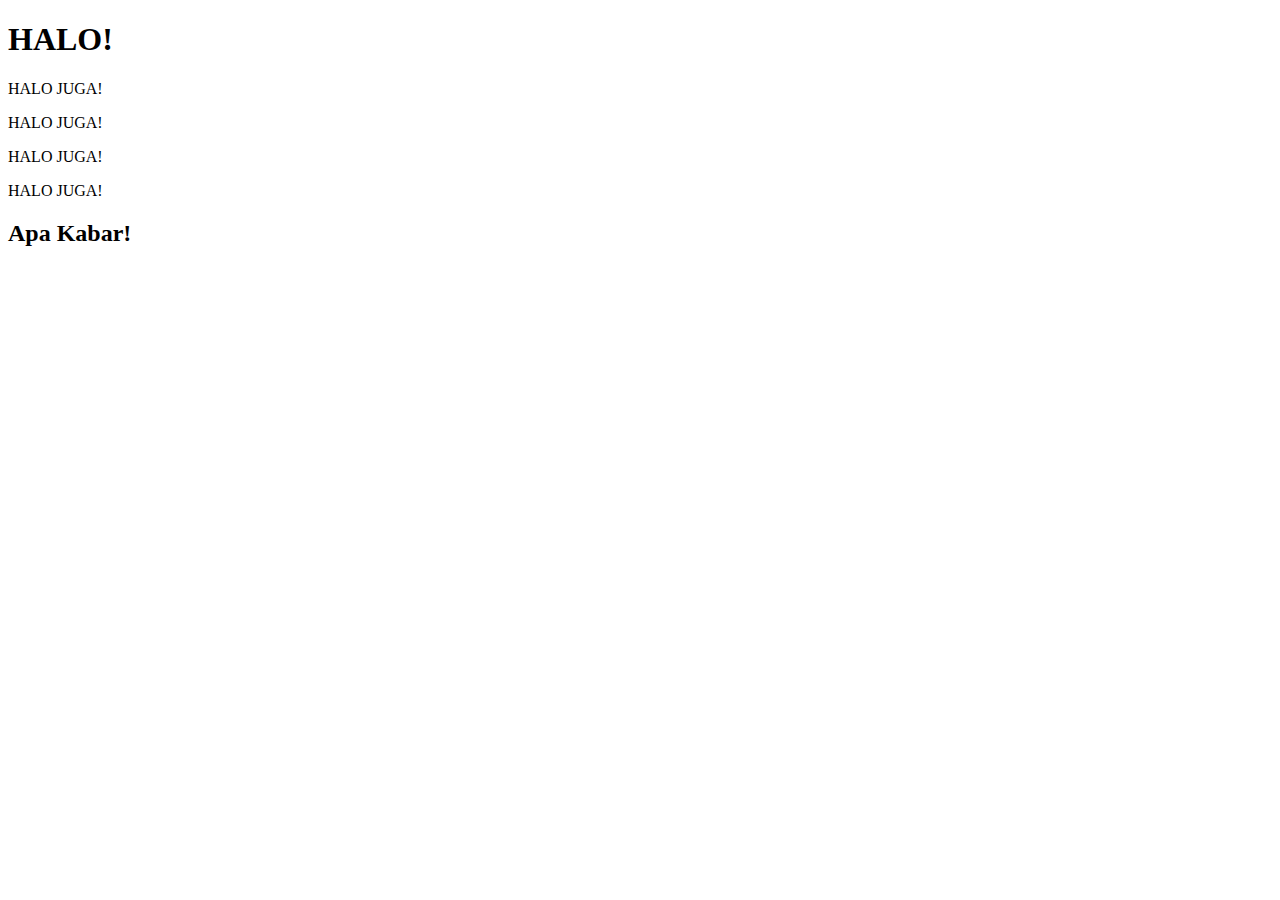
<file: phase-0/week-5/day-1/index.html>
<!DOCTYPE html>
<html>
  <head>
    <title>Tugas Anchor DOM!</title>
  </head>
  <body>
    <div id="container">
      <h1 id="fill-me"></h1>
      <p class="change-all-of-me"></p>
      <p class="change-all-of-me"></p>
      <p class="change-all-of-me"></p>
      <p class="change-all-of-me"></p>
      <h2>Change the Inside of H2!</h2>
    </div>
    <script src="script.js"></script>
  </body>
</html>
</file>
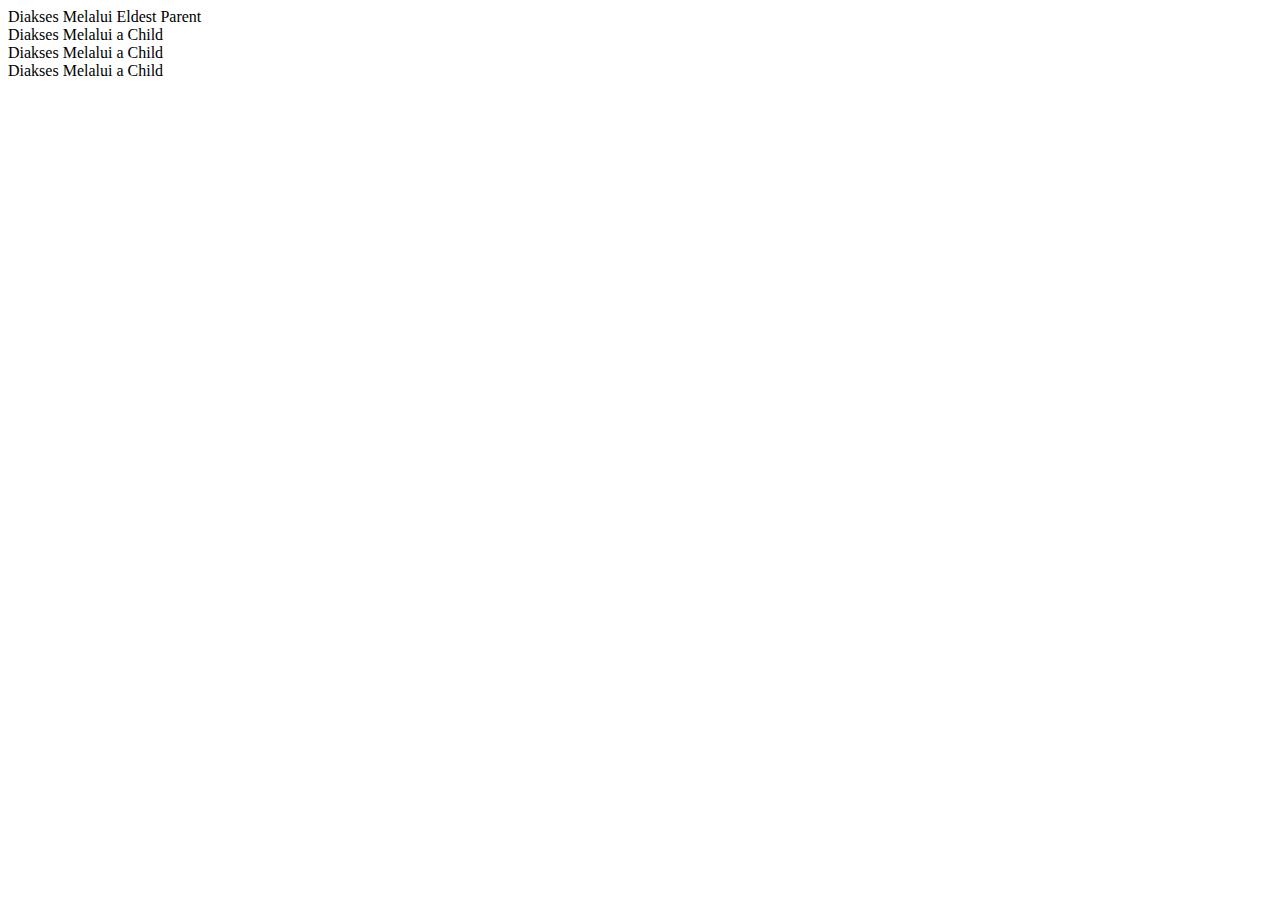
<file: phase-0/week-5/day-2/index.html>
<!DOCTYPE html>
<html>
  <head>
    <title>Tugas Anchor DOM!</title>
  </head>
  <body>
    <div id="eldest-parent">
      <div>
        Saya Adalah Keturunan Pertama
      </div>
      <div>
        <div>
          <div>Saya adalah Generasi Termuda, yang paling Tua</div>
          <div id="a-child"></div>
          <div>Saya adalah Generasi Termuda, yang Paling Muda</div>
        </div>
      </div>
      <div>
        Saya adalah Generasi yang Cukup Tua
      </div>
    </div>
    <script src="script.js"></script>
  </body>
</html>
</file>
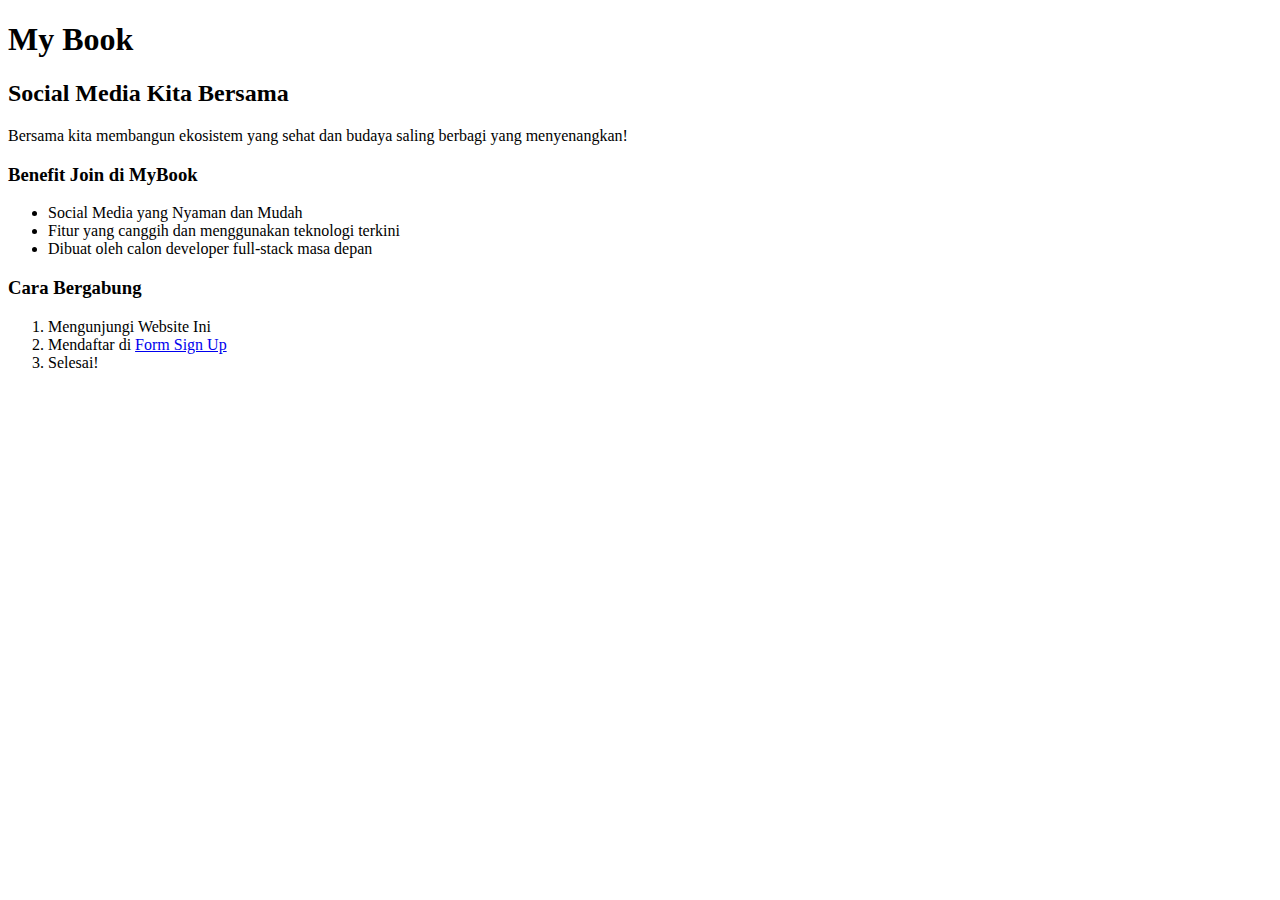
<file: phase-0/week-1/day-1/simple-html/index.html>
<!DOCTYPE html>
<html>
<head>
  <title>MyBook</title>
</head>
<body>
  <h1>My Book</h1>
  <h2>Social Media Kita Bersama</h2>
  <p>Bersama kita membangun ekosistem yang sehat dan budaya saling berbagi yang menyenangkan!</p>
  <h3>Benefit Join di MyBook</h3>
  <ul>
    <li>Social Media yang Nyaman dan Mudah</li>
    <li>Fitur yang canggih dan menggunakan teknologi terkini</li>
    <li>Dibuat oleh calon developer full-stack masa depan</li>
  </ul>
  <h3>Cara Bergabung</h3>
  <ol>
    <li>Mengunjungi Website Ini</li>
    <li>Mendaftar di <a href="form.html">Form Sign Up</a></li>
    <li>Selesai!</li>
  </ol>
</body>
</html>
</file>
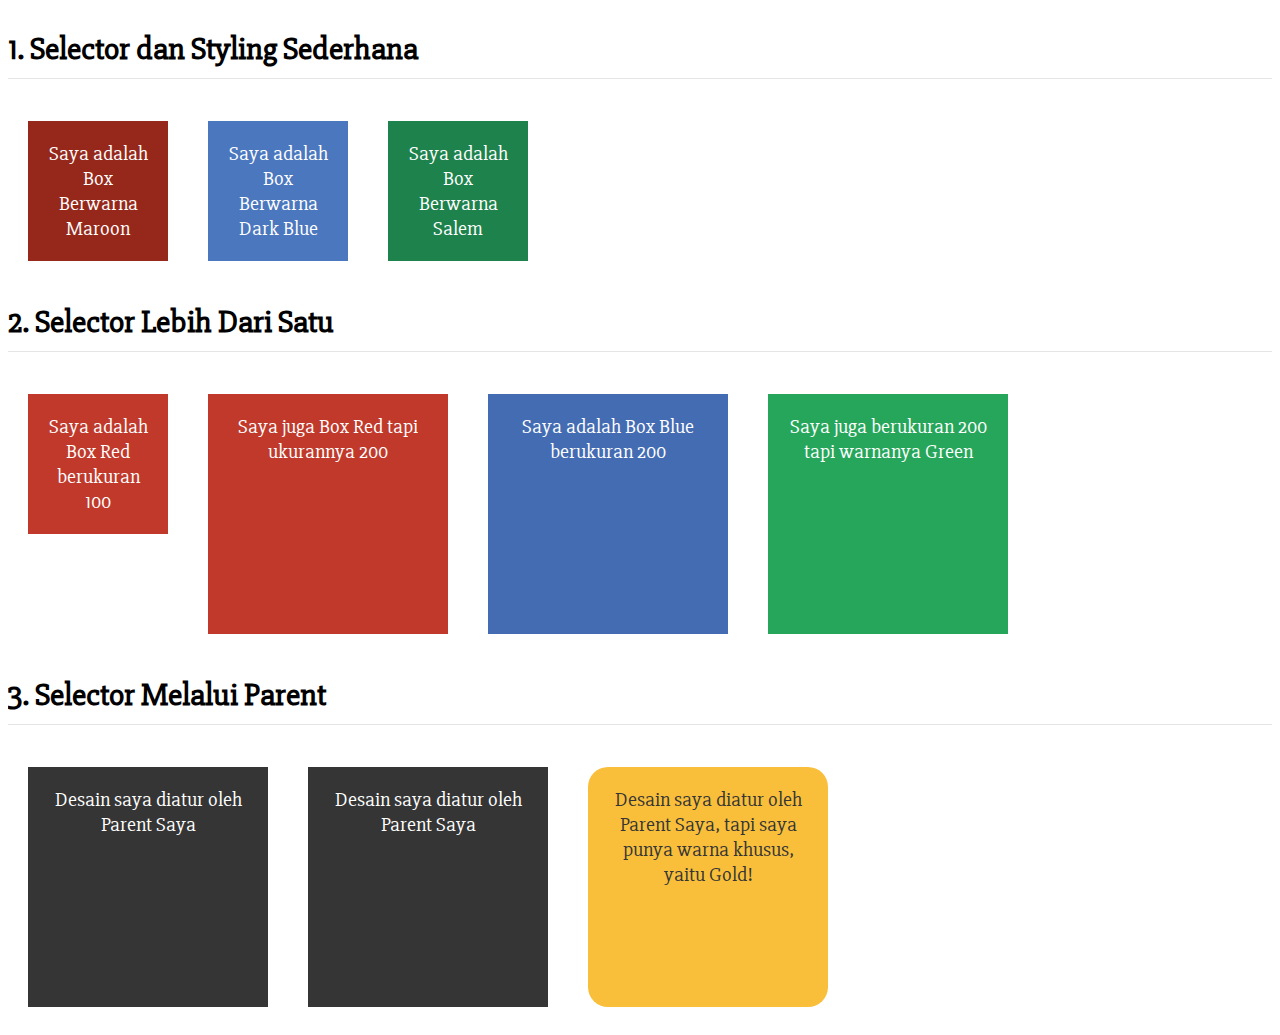
<file: phase-0/week-1/day-2/css-styling/index.html>
<html>
  <head>
    <link href="https://fonts.googleapis.com/css?family=Slabo+27px" rel="stylesheet">
    <link href="style.css" rel="stylesheet" />
  </head>
  <body>
    <div class="separator">
      <h1>1. Selector dan Styling Sederhana</h1>
      <div class="box-100" id="maroon-box">Saya adalah Box Berwarna Maroon</div>
      <div class="box-100" id="dark-blue-box">Saya adalah Box Berwarna Dark Blue</div>
      <div class="box-100" id="salem-box">Saya adalah Box Berwarna Salem</div>
    </div>
    <div class="separator">
      <h1>2. Selector Lebih Dari Satu</h1>
      <div class="box-100 red-background">Saya adalah Box Red berukuran 100</div>
      <div class="box-200 red-background">Saya juga Box Red tapi ukurannya 200</div>
      <div class="box-200 blue-background">Saya adalah Box Blue berukuran 200</div>
      <div class="box-200 green-background">Saya juga berukuran 200 tapi warnanya Green</div>
    </div>
    <div class="separator">
      <h1>3. Selector Melalui Parent</h1>
      <div class="box-list">
        <div>Desain saya diatur oleh Parent Saya</div>
        <div>Desain saya diatur oleh Parent Saya</div>
        <div id="gold-box">Desain saya diatur oleh Parent Saya, tapi saya punya warna khusus, yaitu Gold!</div>
      </div>
    </div>
  </body>
</html>
</file>
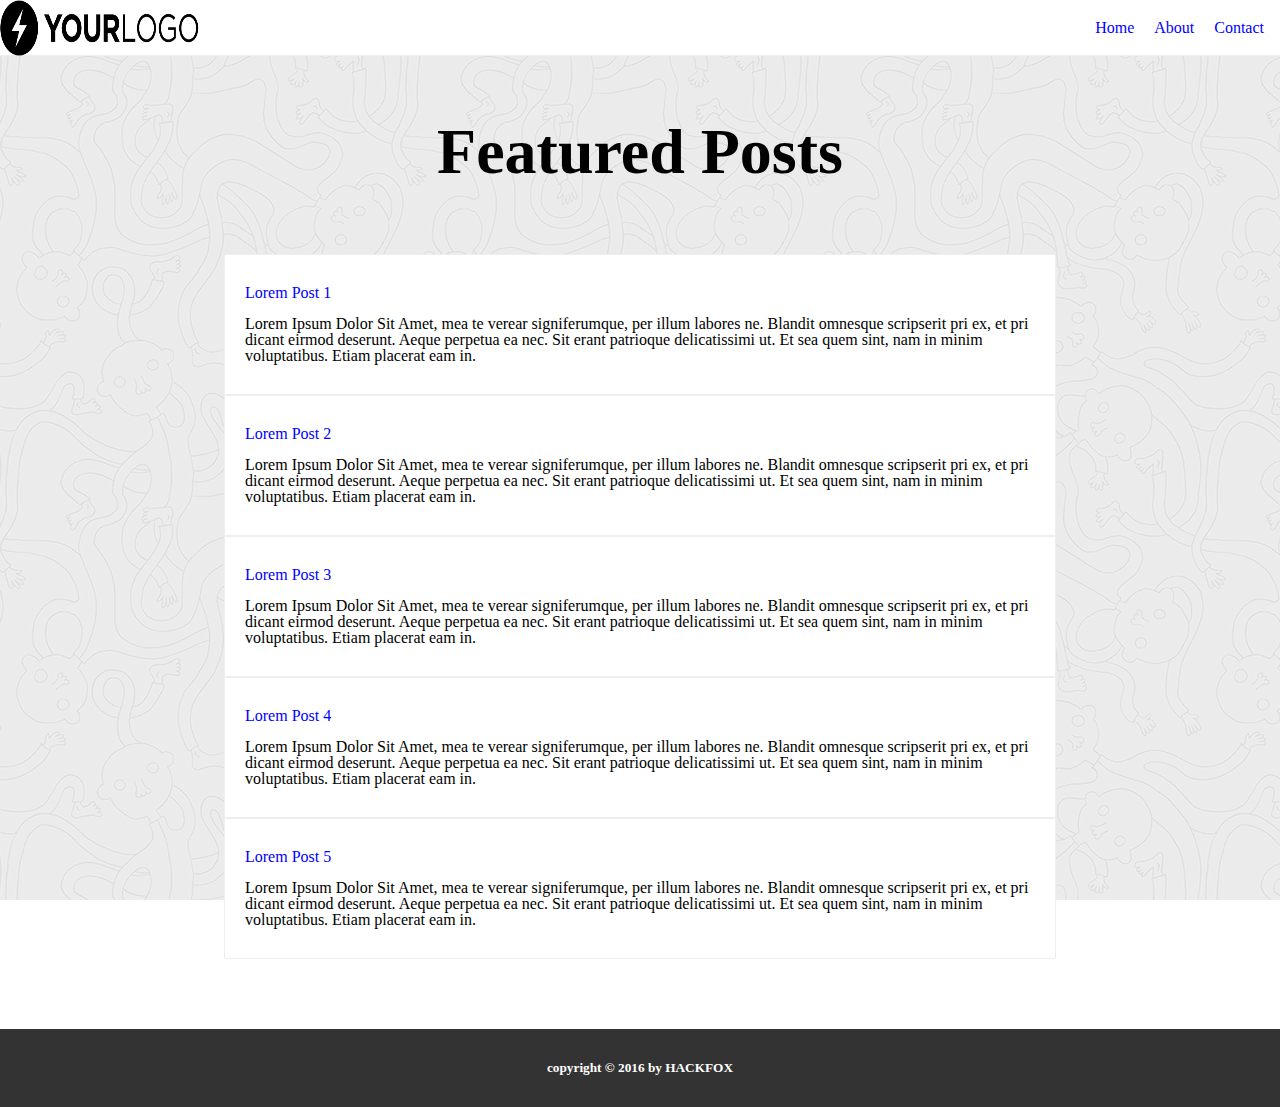
<file: phase-0/week-1/day-4/html-css-layouting/index.html>
<html>
  <head>
    <link href="style.css" rel="stylesheet" />
    <link href="https://fonts.googleapis.com/css?family=Slabo+27px" rel="stylesheet">
  </head>
  <body>
    <header id="header">
      <img id="logo" src="img/sample-logo.png" width="200px" />
      <nav id="nav">
        <ul>
          <a href="#"><li>Home</li></a>
          <a href="#"><li>About</li></a>
          <a href="#"><li>Contact</li></a>
        </ul>
      </nav>
    </header>
    <section id="posts">
      <h1 id="featured">Featured Posts</h1>
      <div id="article-list">
        <article>
          <a href=""><h3>Lorem Post 1</h3></a>
          <p>
            Lorem Ipsum Dolor Sit Amet, mea te verear signiferumque, per illum labores ne. Blandit omnesque scripserit pri ex, et pri dicant eirmod deserunt. Aeque perpetua ea nec. Sit erant patrioque delicatissimi ut. Et sea quem sint, nam in minim voluptatibus. Etiam placerat eam in.
          </p>
        </article>
        <article>
          <a href=""><h3>Lorem Post 2</h3></a>
          <p>
            Lorem Ipsum Dolor Sit Amet, mea te verear signiferumque, per illum labores ne. Blandit omnesque scripserit pri ex, et pri dicant eirmod deserunt. Aeque perpetua ea nec. Sit erant patrioque delicatissimi ut. Et sea quem sint, nam in minim voluptatibus. Etiam placerat eam in.
          </p>
        </article>
        <article>
          <a href=""><h3>Lorem Post 3</h3></a>
          <p>
            Lorem Ipsum Dolor Sit Amet, mea te verear signiferumque, per illum labores ne. Blandit omnesque scripserit pri ex, et pri dicant eirmod deserunt. Aeque perpetua ea nec. Sit erant patrioque delicatissimi ut. Et sea quem sint, nam in minim voluptatibus. Etiam placerat eam in.
          </p>
        </article>
        <article>
          <a href=""><h3>Lorem Post 4</h3></a>
          <p>
            Lorem Ipsum Dolor Sit Amet, mea te verear signiferumque, per illum labores ne. Blandit omnesque scripserit pri ex, et pri dicant eirmod deserunt. Aeque perpetua ea nec. Sit erant patrioque delicatissimi ut. Et sea quem sint, nam in minim voluptatibus. Etiam placerat eam in.
          </p>
        </article>
        <article>
          <a href=""><h3>Lorem Post 5</h3></a>
          <p>
            Lorem Ipsum Dolor Sit Amet, mea te verear signiferumque, per illum labores ne. Blandit omnesque scripserit pri ex, et pri dicant eirmod deserunt. Aeque perpetua ea nec. Sit erant patrioque delicatissimi ut. Et sea quem sint, nam in minim voluptatibus. Etiam placerat eam in.
          </p>
        </article>
      </div>
    </section>
    <footer id="footer">
      <h5>copyright &copy; 2016 by HACKFOX</h5>
    </footer>
  </body>
</html>
</file>
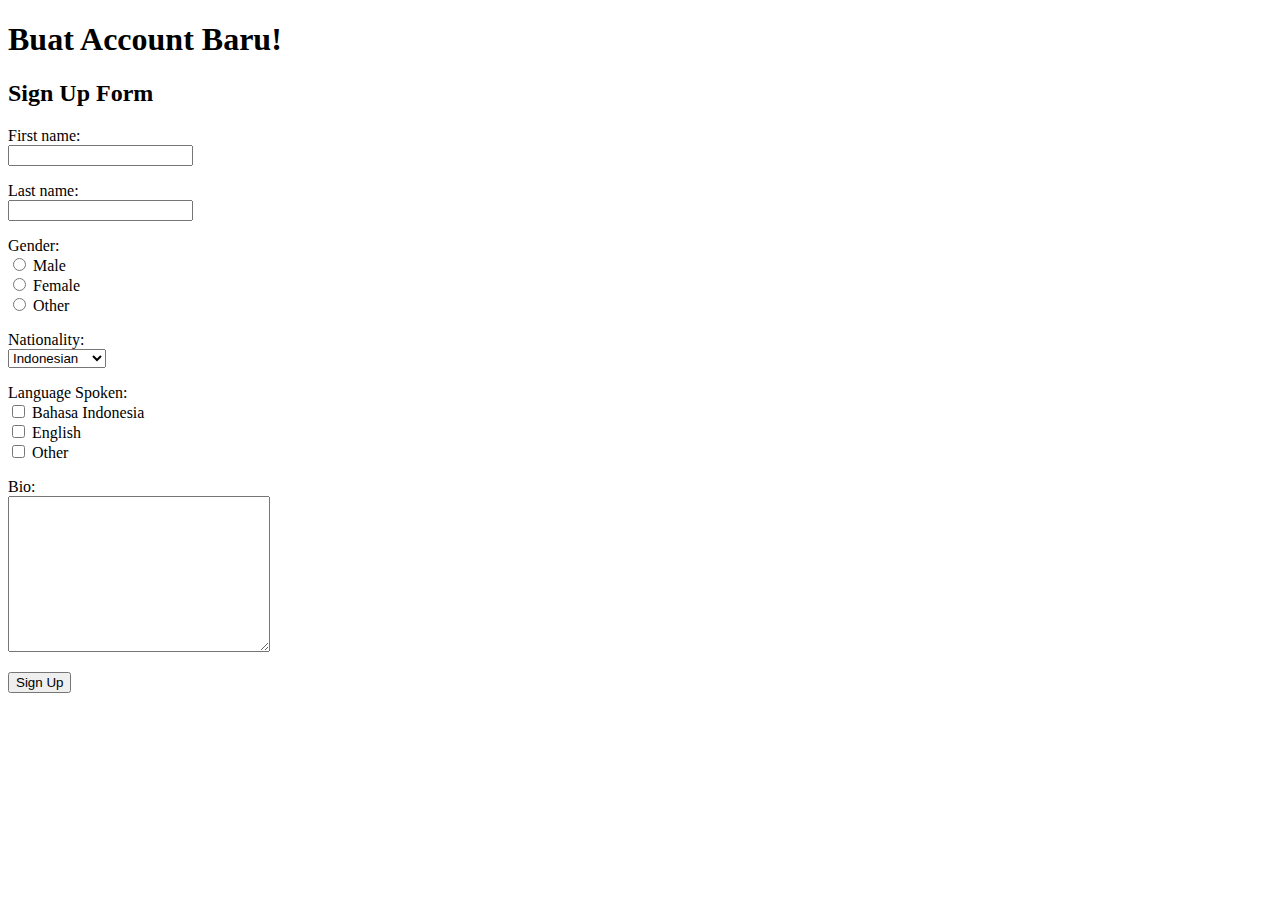
<file: phase-0/week-1/day-1/simple-html/form.html>
<!DOCTYPE html>
<html>
<head>
  <title>MyBook-Form</title>
</head>
<body>
  <h1>Buat Account Baru!</h1>
  <h2>Sign Up Form</h2>
  <form action="welcome.html" method="POST">
    <p>
      <label for="firstName">First name:</label><br/>
      <input id="firstName" name="firstName" type="text">
    </p>
    <p>
      <label for="lastName">Last name:</label><br/>
      <input id="lastName" name="lastName" type="text">
    </p>
    <p>
      <label for="gender">Gender:</label><br/>
      <input id="male-radio" type="radio" name="gender" value="male">
      <label for="male-radio">Male</label><br/>
      <input id="female-radio" type="radio" name="gender" value="female">
      <label for="female-radio">Female</label><br/>
      <input id="other-radio" type="radio" name="gender" value="other">
      <label for="other-radio">Other</label>
    </p>
    <p>
    <label for="nationality">Nationality:</label><br/>
    <select name="nationality">
      <option value="indonesian">Indonesian</option>
      <option value="singaporean">Singaporean</option>
      <option value="malaysian">Malaysian</option>
      <option value="australian">Australian</option>
    </select>
    </p>
    <p>
      <label for="language">Language Spoken:</label><br/>
      <input id="bahasa-checkbox" type="checkbox" name="language" value="bahasa">
      <label for="bahasa-checkbox">Bahasa Indonesia</label><br/>
      <input id="english-checkbox" type="checkbox" name="language" value="english">
      <label for="english-checkbox">English</label><br/>
      <input id="other-checkbox" type="checkbox" name="language" value="other">
      <label for="other-checkbox">Other</label>
    </p>
    <p>
      <label for="">Bio:</label><br/>
      <textarea name="message" rows="10" cols="30"></textarea>
    </p>
    <input type="submit" value="Sign Up" />
  </form>
</body>
</html>
</file>
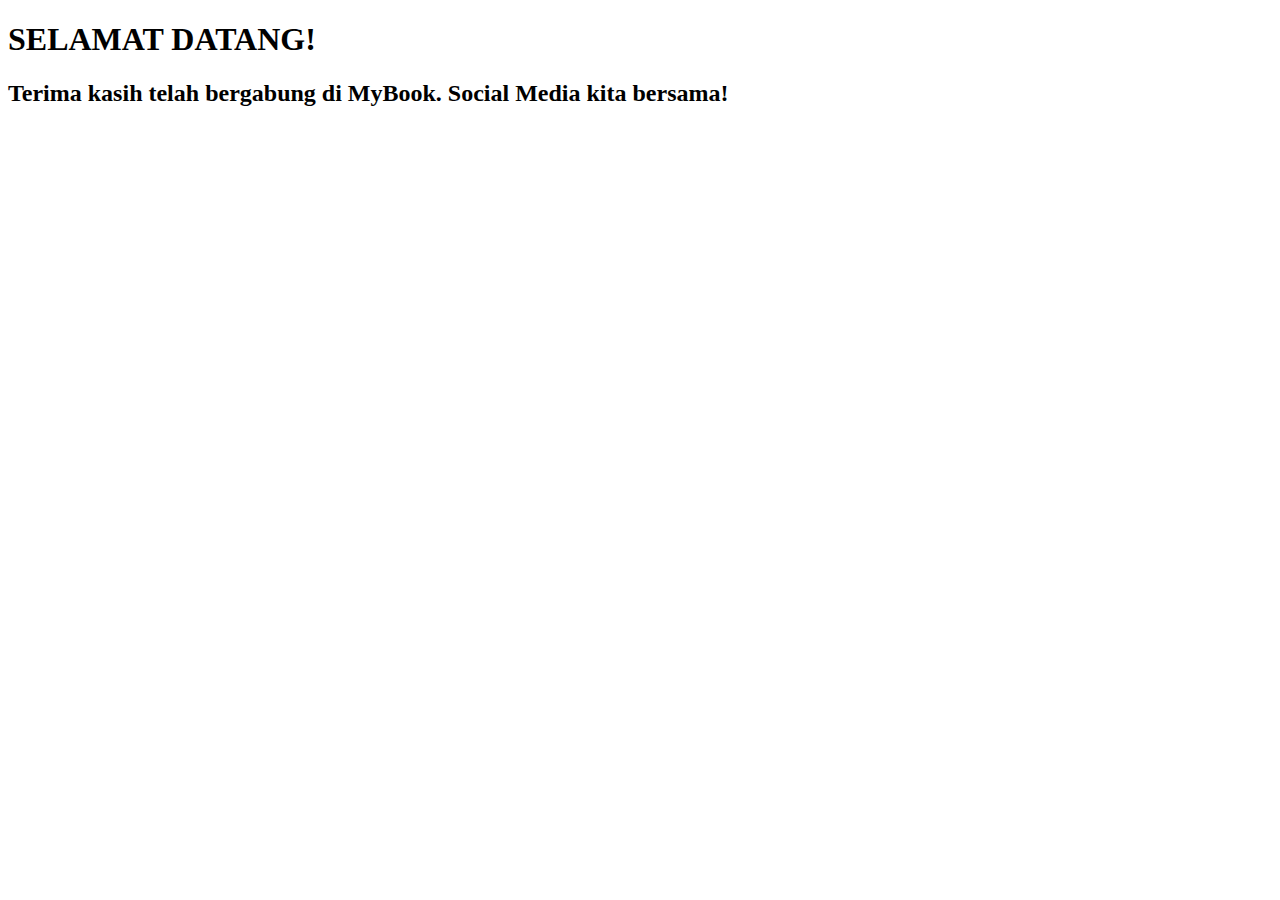
<file: phase-0/week-1/day-1/simple-html/welcome.html>
<!DOCTYPE html>
<html>
<head>
  <title>MyBook-Welcome</title>
</head>
<body>
  <h1>SELAMAT DATANG!</h1>
  <h2>Terima kasih telah bergabung di MyBook. Social Media kita bersama!</h2>
</body>
</html>
</file>
<file: phase-0/week-1/day-2/css-styling/style.css>
/* Style Default */
body {
  font-family: 'Slabo 27px', serif;
}

h1 {
  border-bottom: 1px solid rgba(0, 0, 0, .1);
  padding-bottom: 10px;
}

.separator {
  width: 100%;
  height: auto;
  overflow: hidden;
}

/* Style Untuk Soal 1, 2, dan 3. Gunakan Dengan Sesuai! */

.box-100 {
  width: 100px;
  height: 100px;
  float: left;
  margin: 20px;
  padding: 20px;
  font-size: 15pt;
  text-align: center;
}

.box-200 {
  width: 200px;
  height: 200px;
  float: left;
  margin: 20px;
  padding: 20px;
  font-size: 15pt;
  text-align: center;
}

#maroon-box {
  color: #FFFFFF;
  background: #96281B;
}

#dark-blue-box {
  color: #FFFFFF;
  background: #4B77BE;
}

#salem-box {
  color: #FFFFFF;
  background: #1E824C;
}

.red-background {
  color: #FFFFFF;
  background: #C0392B;
}

.blue-background {
  color: #FFFFFF;
  background: #446CB3;
}

.green-background {
  color: #FFFFFF;
  background: #26A65B;
}

.box-list div {
  width: 200px;
  height: 200px;
  float: left;
  margin: 20px;
  padding: 20px;
  font-size: 15pt;
  text-align: center;
  background: #353535;
  color: #FFFFFF;
}

#gold-box {
  border-radius: 20px;
  color: #353535;
  background: #F9BF3B;
}
</file>
<file: phase-0/week-1/day-4/html-css-layouting/style.css>
* {
	box-sizing: border-box;
}

html, body, div, span, h1, h3, p, a, img, ul, li, article, footer, header, nav, section {
	margin: 0;
	padding: 0;
	border: 0;
	font-size: 100%;
}

article, footer, header, nav, section {
	display: block;
}

html, body {
	line-height: 1;
	background: url("img/sample-pattern.png") repeat center bottom;
  	background-attachment: fixed;
}

ul {
	list-style: none;
}

nav {
	text-align: right;
}

#header {
	height: 3.5em;
	left: 0;
	line-height: 3.5em;
	top: 0;
	background-color: #FFF;
  	border-bottom: 1px groove;
  	width: 100%;
  	position: fixed;
  	z-index: 100;
}
	#header img {
		height: inherit;
		line-height: inherit;
		margin: 0;
		position: absolute;
		top: 0;
	}

	#header nav {
		position: absolute;
		right: 1em;
		top: 0;
	}

	#header nav ul a li {
		display: inline-block;
		margin-left: 1em;
	}

li {
	color: blue;
	display: inline-block;
 	font-size: 16px;
 	font-weight: 300;
}

h1 {
  	color: black;
  	font-size: 64px;
  	font-weight: 600;
  	text-align: center;
}

h3 {
	color: blue;
  	text-align: left;
  	font-weight: 300;
  	padding: 0 10px;
}

a {
	text-decoration: none;
}

#featured {
	margin: 120px 0 0 0;
}

#article-list {
 	margin: 70px auto;
 	width: 65%;
 	background-color: #FFF;
}

article {
	padding: 30px 10px;
	border: 1px ridge;
}

article p {
	padding: 15px 10px 0 10px;
}

footer {
	background-color: #333;
	color: #fff;
	padding: 10px 0;
}

footer h5 {
	text-align: center;
}
</file>
